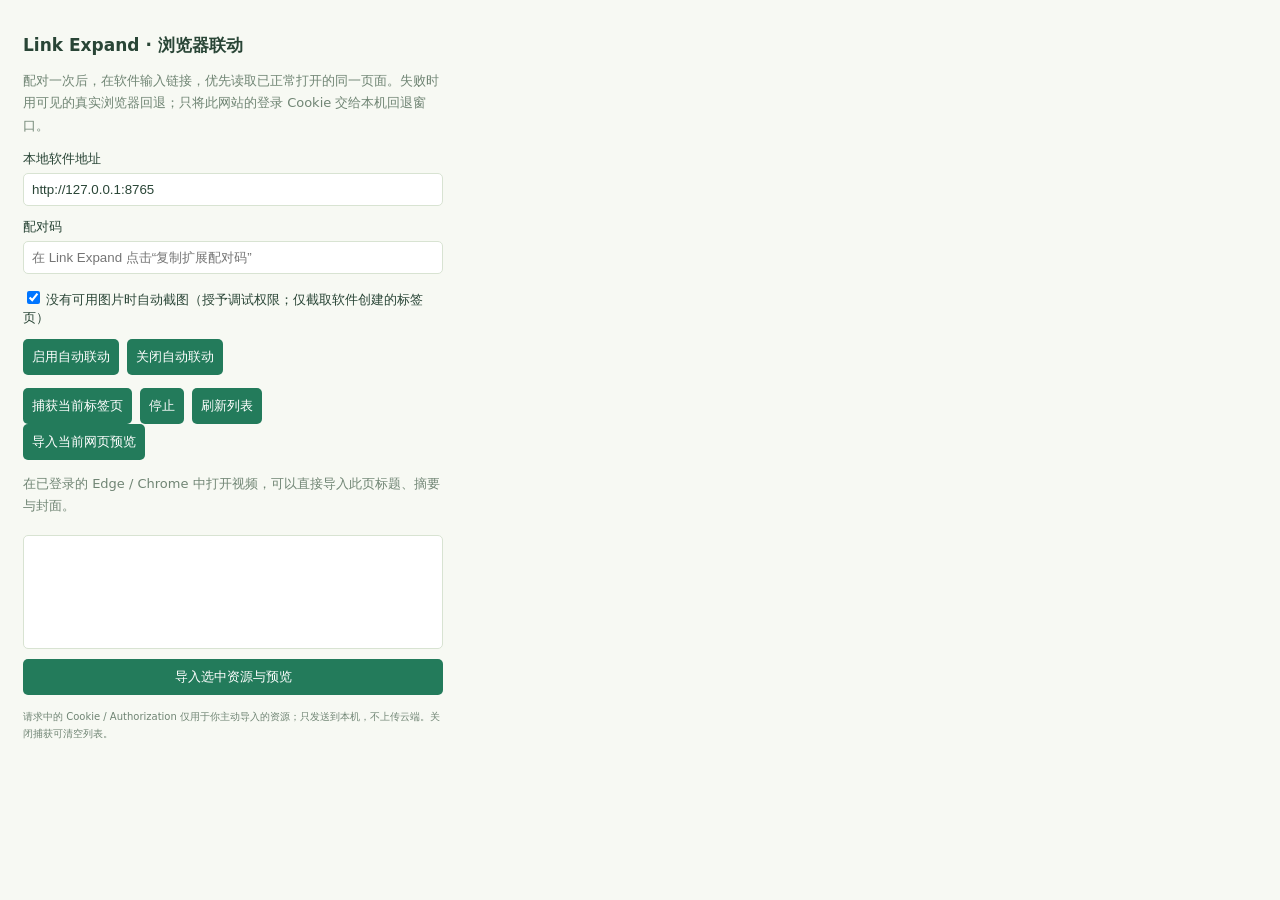
<file: browser-extension/popup.html>
<!doctype html><html lang="zh-CN"><head><meta charset="utf-8"><link rel="stylesheet" href="popup.css"><script src="popup.js" defer></script><title>Link Expand</title></head><body>
<h1>Link Expand · 浏览器联动</h1><p>配对一次后，在软件输入链接，优先读取已正常打开的同一页面。失败时用可见的真实浏览器回退；只将此网站的登录 Cookie 交给本机回退窗口。</p>
<label>本地软件地址<input id="base" value="http://127.0.0.1:8765"></label>
<label>配对码<input id="token" type="password" placeholder="在 Link Expand 点击“复制扩展配对码”"></label>
<label><input id="auto-screenshot" type="checkbox" checked>没有可用图片时自动截图（授予调试权限；仅截取软件创建的标签页）</label>
<div class="buttons"><button id="auto-enable">启用自动联动</button><button id="auto-disable">关闭自动联动</button></div><p id="auto-status"></p>
<div class="buttons"><button id="start">捕获当前标签页</button><button id="stop">停止</button><button id="refresh">刷新列表</button></div>
<button id="preview">导入当前网页预览</button><p>在已登录的 Edge / Chrome 中打开视频，可以直接导入此页标题、摘要与封面。</p>
<select id="resources" multiple size="6"></select><button id="import">导入选中资源与预览</button>
<p id="status" role="status"></p><small>请求中的 Cookie / Authorization 仅用于你主动导入的资源；只发送到本机，不上传云端。关闭捕获可清空列表。</small>
</body></html>
</file>
<file: browser-extension/popup.css>
body{font:13px system-ui,sans-serif;width:420px;padding:15px;color:#294536;background:#f7f9f3}h1{font-size:17px}p,small{line-height:1.7;color:#708574}label{display:block;margin:12px 0}input,select{box-sizing:border-box;width:100%;padding:8px;border:1px solid #d8e3d2;border-radius:5px;margin-top:5px;background:white;color:#294536}input[type=checkbox]{width:auto;padding:0;margin-right:6px}button{padding:9px;border:0;border-radius:5px;background:#237b5b;color:white;cursor:pointer}.buttons{display:flex;gap:8px}#import{width:100%;margin-top:10px}#status,#auto-status{overflow-wrap:anywhere}small{display:block;font-size:10px}
</file>
